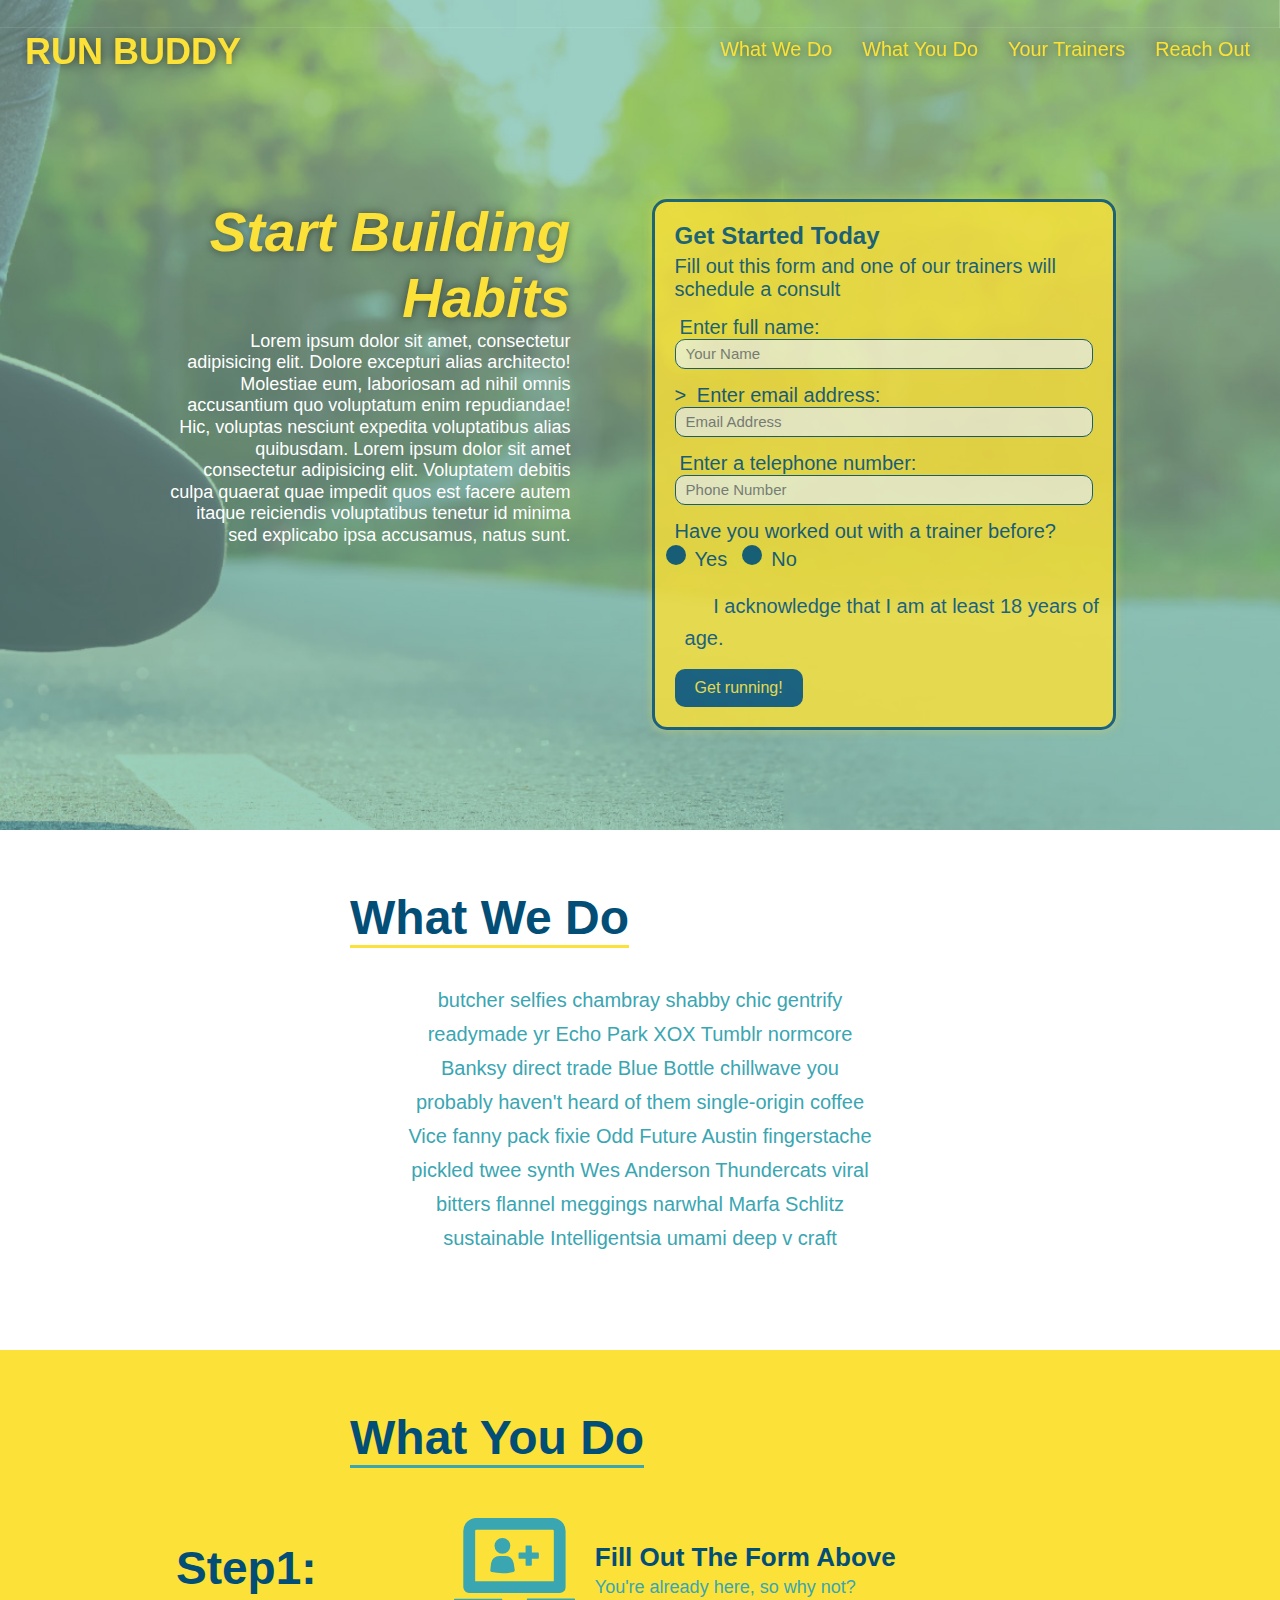
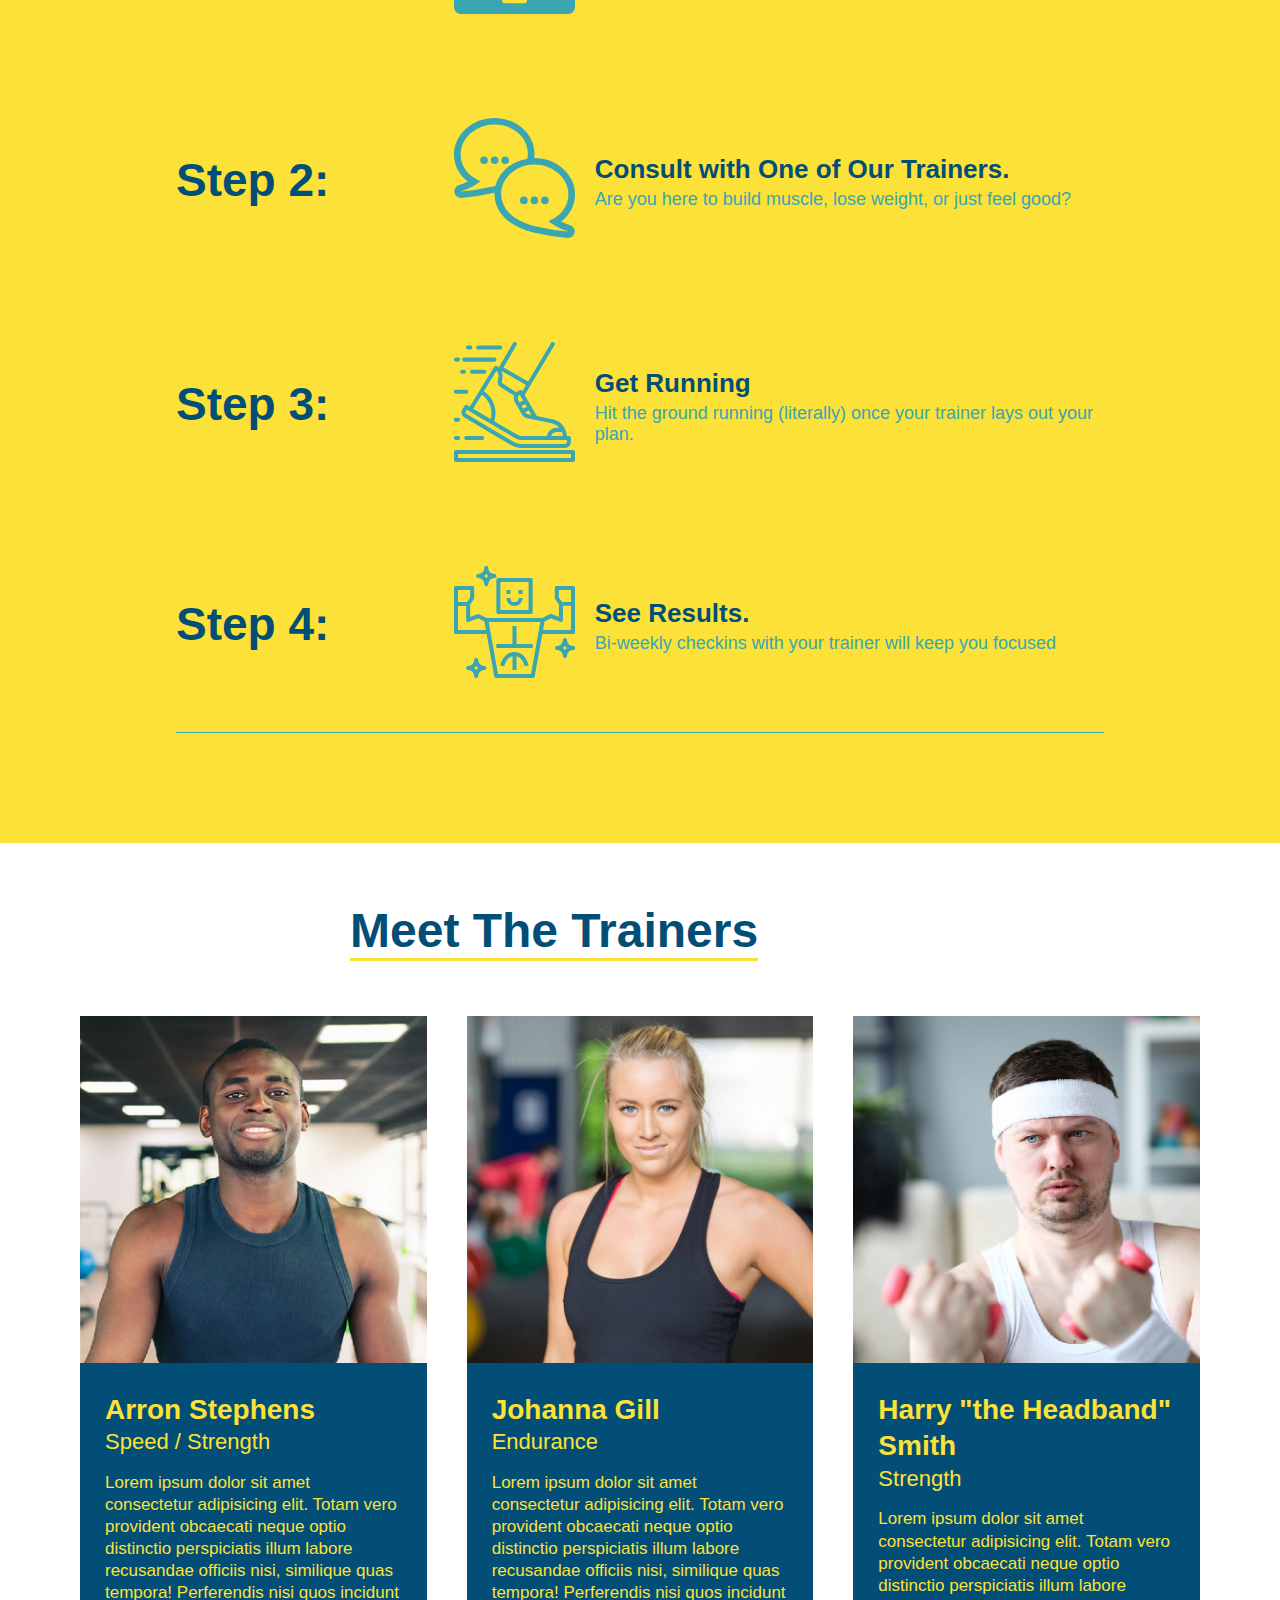
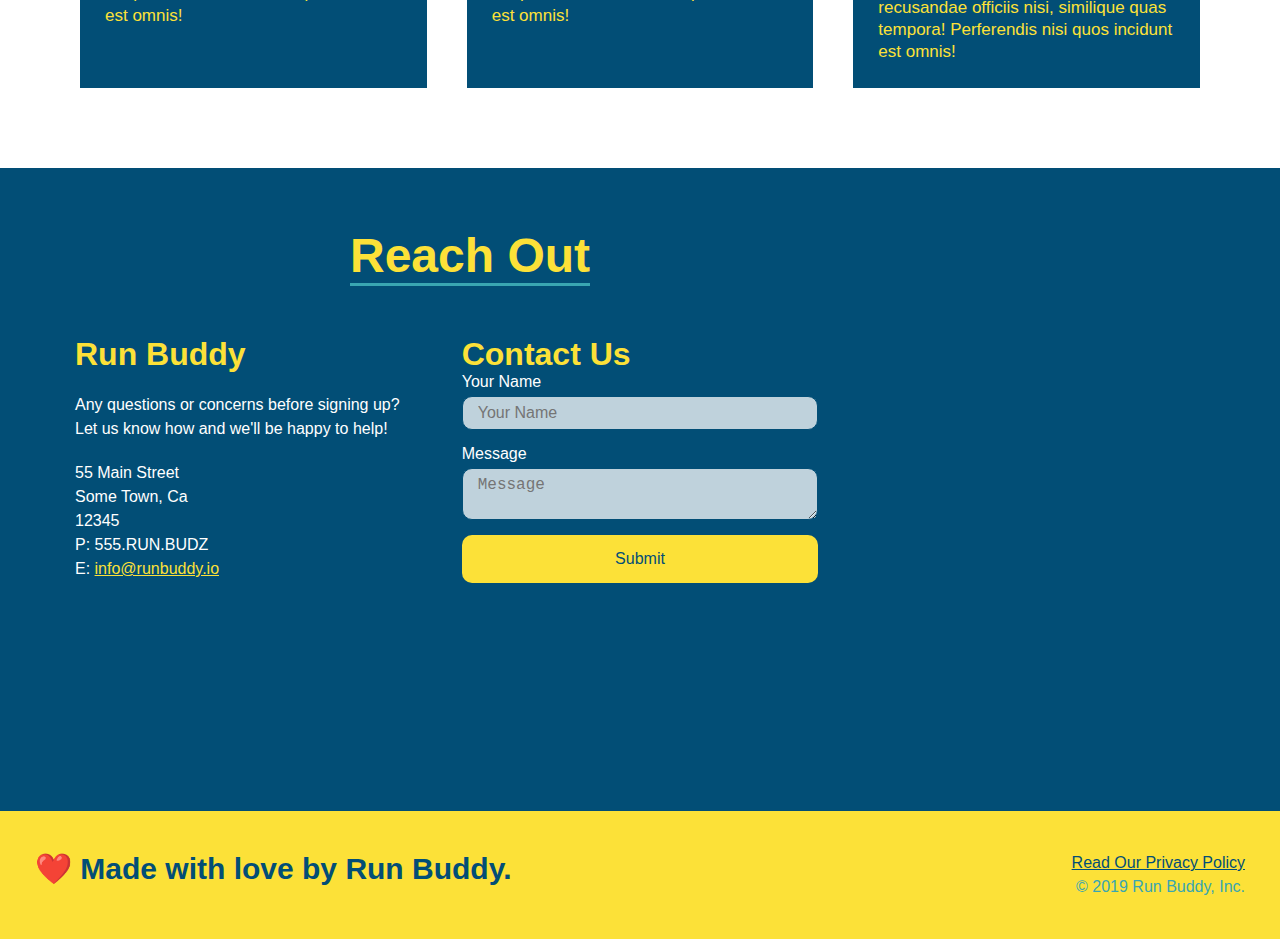
<file: index.html>
<!DOCTYPE html> 
    <html>
        <header>
            <link rel="stylesheet" href="./assets/css/style.css"/> 
            <meta name="viewport" content="width=device-width, initial-scale=1.0"/>   
                <title>
                    Run Buddy
                </title>    
        </header>       
            <body>
                <header>
                     <!-- navigation -->
                 <h1>
                    <a href="/">RUN BUDDY</a> 
                </h1>
                    <nav>
                        <!-- Unordered list element --> 
                        <ul>
                            <!-- List item element -->
                            <li>
                                <!-- Anchor element -->
                                <a href="#what-we-do">What We Do</a>
                            </li>
                            <li>
                                <a href="#what-you-do">What You Do</a>
                            </li>
                            <li>
                                <a href="#your-trainers">Your Trainers</a>
                            </li>
                            <li>
                                <a href="#reach-out">Reach Out </a>
                            </li>
                        </ul>
                    </nav>
                </header>





                <!-- hero/jumbotron -->
                <section class="hero">
                    <div class="hero-cta">
                        <h2>Start Building Habits</h2>
                        <p>Lorem ipsum dolor sit amet, consectetur adipisicing elit. Dolore excepturi alias
                            architecto! Molestiae eum, laboriosam ad nihil omnis accusantium quo voluptatum 
                            enim repudiandae! Hic, voluptas nesciunt expedita voluptatibus alias quibusdam. Lorem ipsum dolor sit amet consectetur adipisicing elit. Voluptatem debitis culpa quaerat quae impedit quos est facere autem itaque reiciendis voluptatibus tenetur id minima sed explicabo ipsa accusamus, natus sunt.
                        </p>
                    </div>
                    <div class="hero-form">
                        <h3>Get Started Today</h3>
                        <p>Fill out this form and one of our trainers will schedule a consult</p>
                        <!-- Add form element -->
                        <form>
                            <label for="name">Enter full name:</label>
                            <input type="text" placeholder="Your Name" name="name" id="name" class="form-input"/> 
                         >  <label for="email">Enter email address:</label>
                            <input type="email" placeholder="Email Address" name="email" id="email" class="form-input"/> 
                            <label for="phone">Enter a telephone number:</label> <!-- Label for="phone" is working with "name=phone"-->
                            <input type="tel" placeholder="Phone Number" name="phone" id="phone" class="form-input"/>
                            <p>Have you worked out with a trainer before?
                                <span class="radio-wrapper">
                                    <input type="radio" name="trainer-confirm" id="trainer-yes"/>
                                    <label for="trainer-yes">Yes</label>
                                </span>
                                <span class="radio-wrapper"> 
                                    <input type="radio" name="trainer=confirm" id="trainer-no"/>
                                    <label for="trainer-no">No</label>
                                </span>
                            </p>
                            <p>
                                <span class="checkbox-wrapper">
                                    <input type="checkbox" name="age-confirm" id="checkbox" />
                                    <label for="checkbox">I acknowledge that I am at least 18 years of age.</label>
                                </span>
                            </p>
                            <button type="submit">
                                Get running!
                            </button>    
                        </form>
                    </div>
                    <!-- end hero -->
                </section>
 
 
 
 
 
 
                <!-- "what we do" section -->
                <section id="what-we-do" class="intro">
                    <div class="flex-row">
                        <h2 class="section-title primary-border">
                            What We Do
                        </h2><!--adding a space between the class allows for different attributes for same class i.e "primary" vs "secondary" border-->
                    </div>    
                    <div class="flex-row">
                        <p>butcher selfies chambray shabby chic gentrify readymade yr Echo Park XOX Tumblr normcore
                        Banksy direct trade Blue Bottle chillwave you probably haven't heard of them single-origin 
                        coffee Vice fanny pack fixie Odd Future Austin fingerstache pickled twee synth Wes Anderson 
                        Thundercats viral bitters flannel meggings narwhal Marfa Schlitz sustainable Intelligentsia
                        umami deep v craft
                        <!-- Typing "lorem" and pressing tab will give you random paragraph -->
                        </p>
                    </div>
                </section>





                <!-- "what you do" section -->
                <section id="what-you-do" class="steps">  
                    <div class="flex-row">
                        <h2 class="section-title secondary-border"> 
                            What You Do
                        </h2>
                    </div>
                    <div class="step">
                        <h3>Step1:</h3>
                        <div class="step-info">
                            <div class="step-img">
                                <img src="./assets/images/step-1.svg" alt=""/> <!--Always add an "alt" no matter what for screen reader purposes-->
                            </div>
                            <div class="step-text">
                                <h4>Fill Out The Form Above</h4>
                                <p>You're already here, so why not?</p>
                            </div>
                        </div> 
                    </div>

                    <div class="step"> <!-- we use <div> here to keep the header and description together for the steps -->
                        <h3>Step 2:</h3>
                        <div class="step-info">
                            <div class="step-img">
                                <img src="./assets/images/step-2.svg" alt=""/>
                            </div>
                            <div class="step-text">
                                <h4>Consult with One of Our Trainers.</h4>
                                <p>Are you here to build muscle, lose weight, or just feel good?</p>
                            </div>
                        </div>  
                    </div>

                    <div class="step">
                        <h3>Step 3:</h3> <!--"span" element can represent an inline element on its own from a class-->
                        <div class="step-info">
                            <div class="step-img">
                                <img src="./assets/images/step-3.svg" alt=""/>
                            </div>
                            <div class="step-text">
                                <h4>Get Running</h4>
                                <p>Hit the ground running (literally) once your trainer lays out your plan.</p>
                            </div>
                        </div>
                    </div>

                    <div class="step">
                        <h3>Step 4:</h3>
                        <div class="step-info">
                            <div class="step-img">
                                <img src="./assets/images/step-4.svg" alt=""/>
                            </div>
                            <div class="step-text">
                                <h4>See Results.</h4>
                                <p>Bi-weekly checkins with your trainer will keep you focused</p>
                            </div>
                        </div>
                    </div>
                </section>     





                <!-- "meet the trainers" section -->
                <!--first trainer-->
                <section id="your-trainers" >
                    <div class="flex-row">
                        <h2 class="section-title primary-border">
                            Meet The Trainers
                        </h2>
                    </div> 
                    <div class="trainers">     
                        <article class="trainer"><!--"article" element used just like a <div> tag, for organizational 
                                                        purposes and screen readers-->
                            <img src="./assets/images/trainer-1.jpg" alt="Arron Stephens in 
                                                                        his workout clothes, ready to pump iron"/>
                            <div class="trainer-bio">
                                <h3 class="trainer-name">Arron Stephens</h3>
                                <h4 class="trainer-role">Speed / Strength</h4>
                                <p>
                                    Lorem ipsum dolor sit amet consectetur adipisicing elit. Totam vero provident
                                    obcaecati neque optio distinctio perspiciatis illum labore recusandae officiis
                                    nisi, similique quas tempora! Perferendis nisi quos incidunt est omnis!
                                </p>
                            </div>
                        </article>
                        
                        <!--second trainer-->
                        <article class="trainer"><!--"article" element used just like a <div> tag, for organizational 
                                                    purposes and screen readers-->
                            <img src="./assets/images/trainer-2.jpg" alt="Johanna Gill cooling off after a workout"/>
                            <div class="trainer-bio">
                                <h3 class="trainer-name">Johanna Gill</h3>
                                <h4 class="trainer-role">Endurance</h4>
                                <p>
                                    Lorem ipsum dolor sit amet consectetur adipisicing elit. Totam vero provident
                                    obcaecati neque optio distinctio perspiciatis illum labore recusandae officiis
                                    nisi, similique quas tempora! Perferendis nisi quos incidunt est omnis!
                                </p>
                            </div>
                        </article> 


                            <!--third trainer-->
                        <article class="trainer"><!--"article" element used just like a <div> tag, for organizational 
                                                purposes and screen readers-->
                            <img src="./assets/images/trainer-3.jpg" alt="Harry Smith wearing a headband and lifting
                                                                            comically small pink weights"/>
                            <div class="trainer-bio">
                                <h3 class="trainer-name">Harry "the Headband" Smith</h3>
                                <h4 class="trainer-role">Strength</h4>
                                <p>
                                    Lorem ipsum dolor sit amet consectetur adipisicing elit. Totam vero provident
                                    obcaecati neque optio distinctio perspiciatis illum labore recusandae officiis
                                    nisi, similique quas tempora! Perferendis nisi quos incidunt est omnis!
                                </p>
                            </div>
                        </article>
                    </div>      
                </section> <!--be sure the </section> end tag is always where it is supposed to be!!-->




                <!-- "reach out" section with interactive map-->
                <section id="reach-out" class="contact">
                    <div class="flex-row">
                        <h2 class="section-title secondary-border">
                            Reach Out
                        </h2>
                    </div>
                    <div class="contact-info">
                        <div>
                            <h3>Run Buddy</h3>
                            <p>
                            Any questions or concerns before signing up?
                            <br />
                            Let us know how and we'll be happy to help!
                            </p>

                            <address> 
                            55 Main Street
                            <br />
                            Some Town, Ca 
                            <br />
                            12345
                            <br />
                            P: 555.RUN.BUDZ 
                            <br />
                            E: <a href="mailto:info@runbuddy.io">info@runbuddy.io</a>
                            </address>
                        </div>    
                        
                        <div class="contact-form">
                            <h3>Contact Us</h3>
                            <form>
                                <label for="contact-name">Your Name</label>
                                <input type="text" id="contact-name" placeholder="Your Name"/>

                                <label for="contact-message">Message</label>
                                <textarea id="contact-message" placeholder="Message"></textarea>

                                <button type="submit">Submit</button>
                            </form>
                        </div>

                        <iframe class="contact-info iframe" 
                        src="https://www.google.com/maps/embed?pb=!1m18!1m12!1m3!1d3229.2560449107755!2d-83.95852648438263!3d35.96516512195445!2m3!1f0!2f0!3f0!3m2!1i1024!2i768!4f13.1!3m3!1m2!1s0x885c3d1384f20937%3A0x68d62b69abb890cf!2s1434%20Mingle%20Ave%2C%20Knoxville%2C%20TN%2037921!5e0!3m2!1sen!2sus!4v1614453236480!5m2!1sen!2sus" 
                        frameborder="0" style="border:0" allowfullscreen> 
                        </iframe>
                    </div>    
                </section>
              
                <!--WATCH YOUR DIV SECTIONS!!! LOTS OF PROBLEMS WHEN MORE DIVS THAN NECESSARY!!!-->
            
            
            
                  <!-- footer -->
                <footer>
                    <h2>❤️ Made with love by Run Buddy.</h2>
                        <div>
                            <!-- "#" symbol acts as a placeholder for a soon-to-be hyperlink -->
                            <a href="./privacy-policy.html">Read Our Privacy Policy</a>
                            <br />
                            <!--"&copy" for copywrite logo-->
                            &copy; 2019 Run Buddy, Inc.
                        </div>    
                </footer>
            </body>
    </html>
</file>
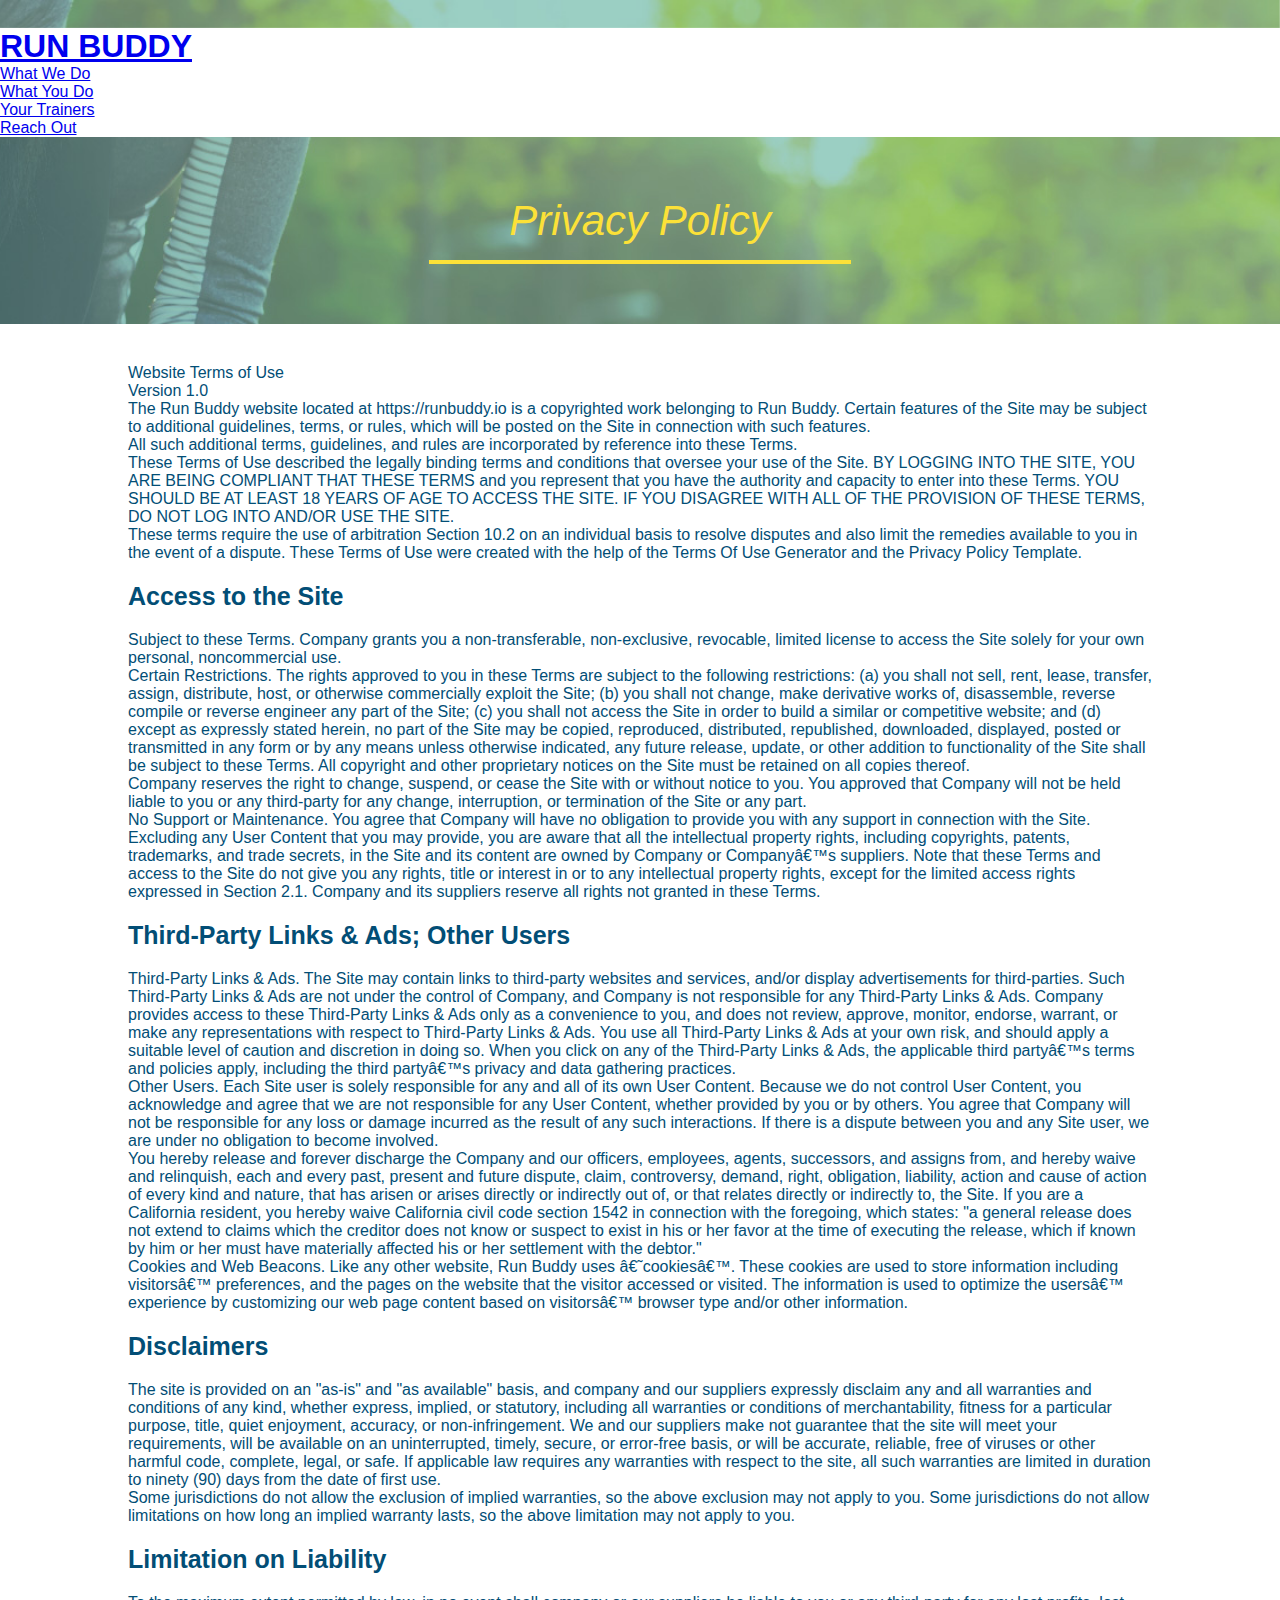
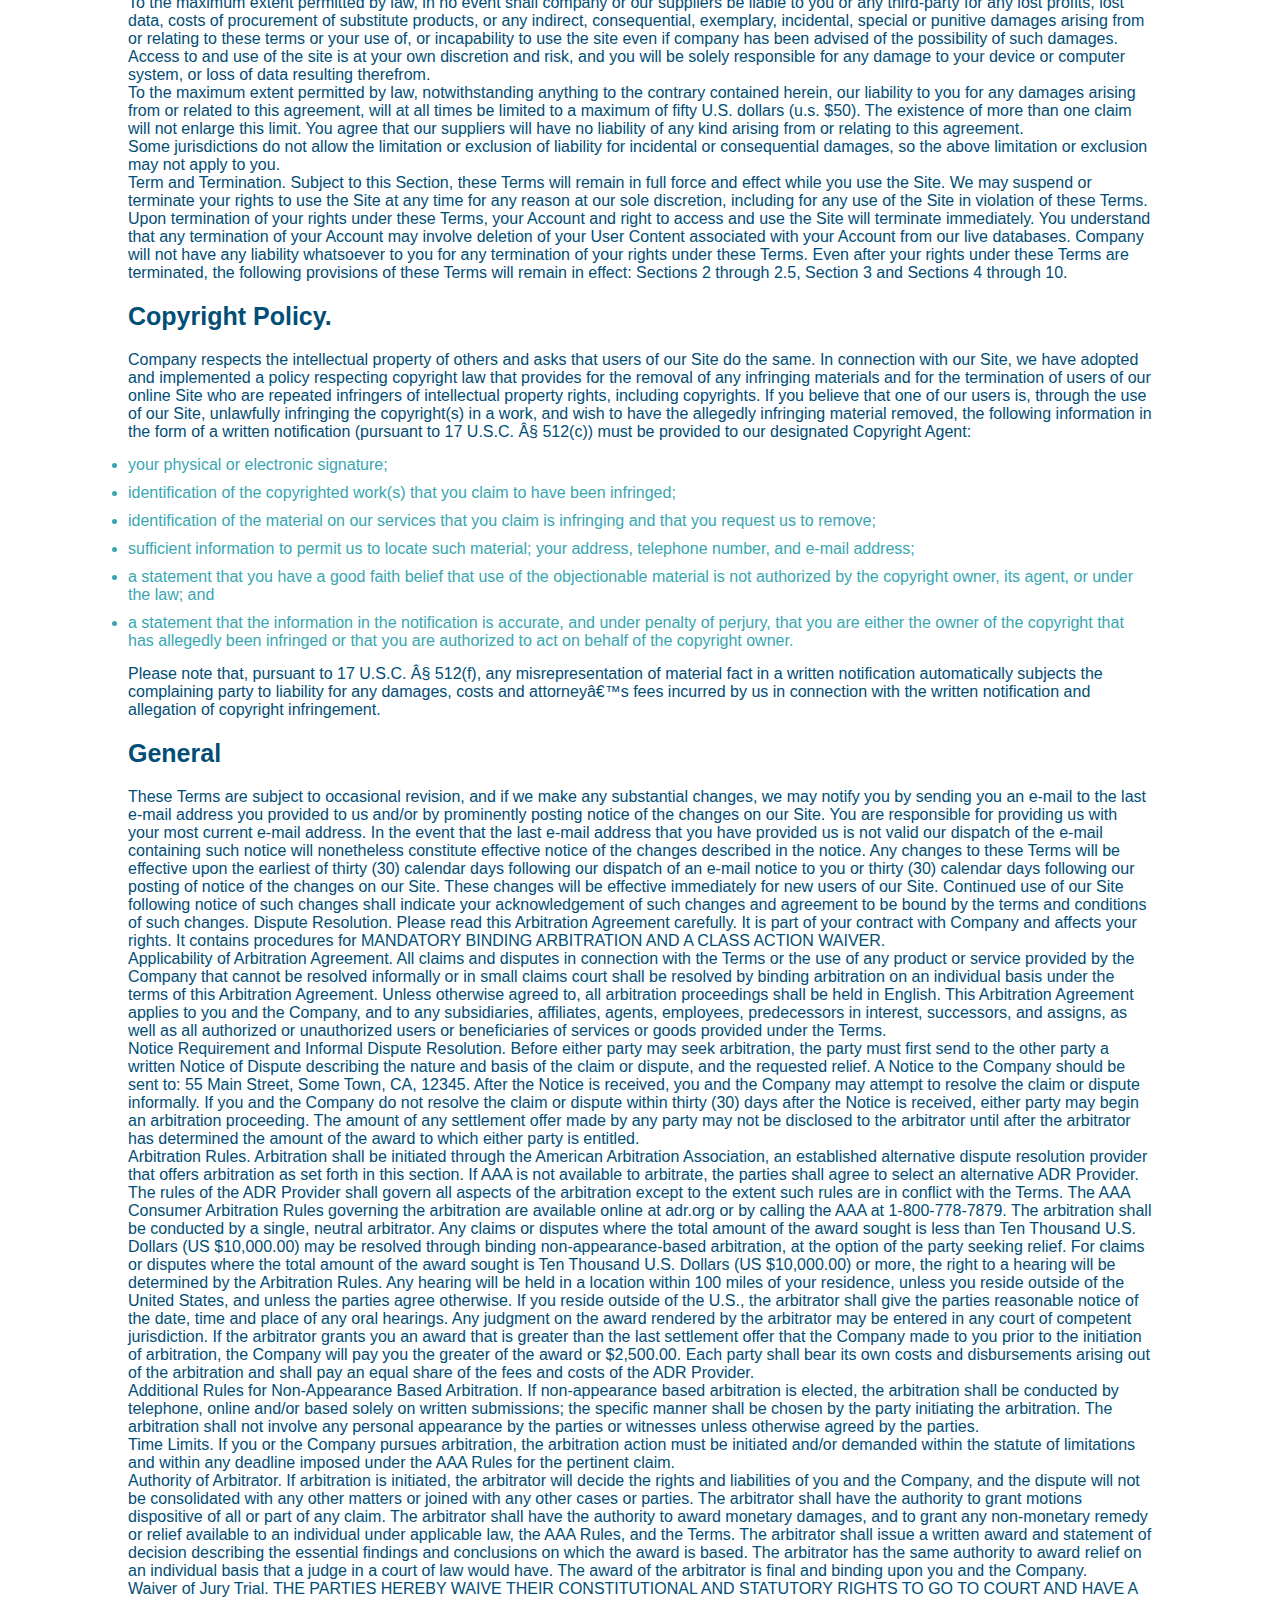
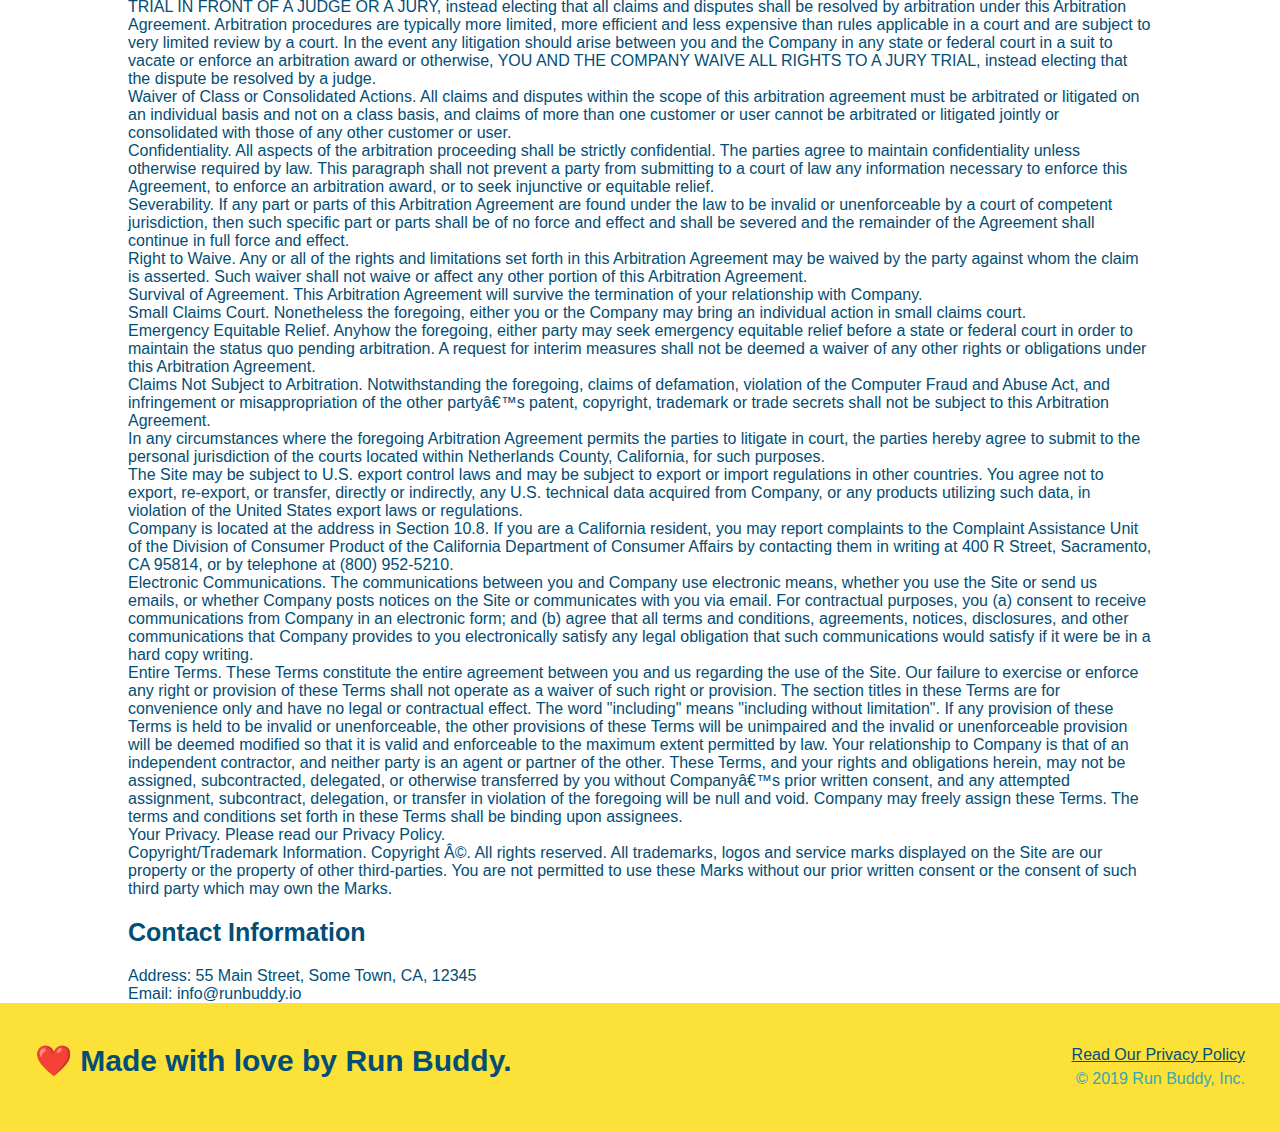
<file: privacy-policy.html>
<!DOCTYPE html>
<html lang="en">
    <header>
        <link rel="stylesheet" href="./assets/css/style.css"/>
        <link rel="stylesheet" href="./assets/css/secondary-styles.css"/><!--connects other css sheet-->
        <meta charset="UTF-8">
        <meta name="viewport" content="width=device-width, initial-scale=1.0"/>
        <title>Privacy Policy - Run Buddy</title> <!--good practice to follow 
                                                    (page title) - (site title) structure-->
    </header>
        <body>
            <head>
            <!-- navigation -->
            <h1>
                <a href="/">RUN BUDDY</a> 
            </h1>
                <nav>
                    <!-- Unordered list element --> 
                    <ul>
                        <!-- List item element -->
                        <li>
                            <!-- these links take you back to the original website sections as labled -->
                            <a href="./index.html#what-we-do">What We Do</a>
                        </li>
                        <li>
                            <a href="./index.html#what-you-do">What You Do</a>
                        </li>
                        <li>
                            <a href="./index.html#your-trainers">Your Trainers</a>
                        </li>
                        <li>
                            <a href="./index.html#reach-out">Reach Out </a>
                        </li>
                    </ul>
                </nav>
            </head>    
                <section class="hero">
                    <h2 class="page-title">
                        Privacy Policy
                    </h2>
                </section>
                <article class="secondary-content"> <!--make sure to style this lump of boringness-->
                     <!--copy the HTML NOT THE PAGE ITSELF-->
                    <p>
                        Website Terms of Use
                      </p>
                
                      <p>
                        Version 1.0
                      </p>
                
                      <p>
                        The Run Buddy website located at https://runbuddy.io is a copyrighted work belonging to Run Buddy. Certain
                        features of the Site may be subject to additional guidelines, terms, or rules, which will be posted on the Site
                        in connection with such features.
                      </p>
                
                      <p>
                        All such additional terms, guidelines, and rules are incorporated by reference into these Terms.
                      </p>
                
                      <p>
                        These Terms of Use described the legally binding terms and conditions that oversee your use of the Site. BY
                        LOGGING INTO THE SITE, YOU ARE BEING COMPLIANT THAT THESE TERMS and you represent that you have the authority
                        and capacity to enter into these Terms. YOU SHOULD BE AT LEAST 18 YEARS OF AGE TO ACCESS THE SITE. IF YOU
                        DISAGREE WITH ALL OF THE PROVISION OF THESE TERMS, DO NOT LOG INTO AND/OR USE THE SITE.
                      </p>
                
                      <p>
                        These terms require the use of arbitration Section 10.2 on an individual basis to resolve disputes and also
                        limit the remedies available to you in the event of a dispute. These Terms of Use were created with the help of
                        the Terms Of Use Generator and the Privacy Policy Template.
                      </p>
                
                      <h3>
                        Access to the Site
                      </h3>
                
                      <p>
                        Subject to these Terms. Company grants you a non-transferable, non-exclusive, revocable, limited license to
                        access the Site solely for your own personal, noncommercial use.
                      </p>
                
                      <p>
                        Certain Restrictions. The rights approved to you in these Terms are subject to the following restrictions: (a)
                        you shall not sell, rent, lease, transfer, assign, distribute, host, or otherwise commercially exploit the Site;
                        (b) you shall not change, make derivative works of, disassemble, reverse compile or reverse engineer any part of
                        the Site; (c) you shall not access the Site in order to build a similar or competitive website; and (d) except
                        as expressly stated herein, no part of the Site may be copied, reproduced, distributed, republished, downloaded,
                        displayed, posted or transmitted in any form or by any means unless otherwise indicated, any future release,
                        update, or other addition to functionality of the Site shall be subject to these Terms. All copyright and other
                        proprietary notices on the Site must be retained on all copies thereof.
                      </p>
                
                      <p>
                        Company reserves the right to change, suspend, or cease the Site with or without notice to you. You approved
                        that Company will not be held liable to you or any third-party for any change, interruption, or termination of
                        the Site or any part.
                      </p>
                
                      <p>
                        No Support or Maintenance. You agree that Company will have no obligation to provide you with any support in
                        connection with the Site.
                      </p>
                
                      <p>
                        Excluding any User Content that you may provide, you are aware that all the intellectual property rights,
                        including copyrights, patents, trademarks, and trade secrets, in the Site and its content are owned by Company
                        or Companyâ€™s suppliers. Note that these Terms and access to the Site do not give you any rights, title or
                        interest in or to any intellectual property rights, except for the limited access rights expressed in Section
                        2.1. Company and its suppliers reserve all rights not granted in these Terms.
                      </p>
                
                      <h3>
                        Third-Party Links & Ads; Other Users
                      </h3>
                
                      <p>
                        Third-Party Links & Ads. The Site may contain links to third-party websites and services, and/or display
                        advertisements for third-parties. Such Third-Party Links & Ads are not under the control of Company, and Company
                        is not responsible for any Third-Party Links & Ads. Company provides access to these Third-Party Links & Ads
                        only as a convenience to you, and does not review, approve, monitor, endorse, warrant, or make any
                        representations with respect to Third-Party Links & Ads. You use all Third-Party Links & Ads at your own risk,
                        and should apply a suitable level of caution and discretion in doing so. When you click on any of the
                        Third-Party Links & Ads, the applicable third partyâ€™s terms and policies apply, including the third partyâ€™s
                        privacy and data gathering practices.
                      </p>
                
                      <p>
                        Other Users. Each Site user is solely responsible for any and all of its own User Content. Because we do not
                        control User Content, you acknowledge and agree that we are not responsible for any User Content, whether
                        provided by you or by others. You agree that Company will not be responsible for any loss or damage incurred as
                        the result of any such interactions. If there is a dispute between you and any Site user, we are under no
                        obligation to become involved.
                      </p>
                
                      <p>
                        You hereby release and forever discharge the Company and our officers, employees, agents, successors, and
                        assigns from, and hereby waive and relinquish, each and every past, present and future dispute, claim,
                        controversy, demand, right, obligation, liability, action and cause of action of every kind and nature, that has
                        arisen or arises directly or indirectly out of, or that relates directly or indirectly to, the Site. If you are
                        a California resident, you hereby waive California civil code section 1542 in connection with the foregoing,
                        which states: "a general release does not extend to claims which the creditor does not know or suspect to exist
                        in his or her favor at the time of executing the release, which if known by him or her must have materially
                        affected his or her settlement with the debtor."
                      </p>
                
                      <p>
                        Cookies and Web Beacons. Like any other website, Run Buddy uses â€˜cookiesâ€™. These cookies are used to store
                        information including visitorsâ€™ preferences, and the pages on the website that the visitor accessed or visited.
                        The information is used to optimize the usersâ€™ experience by customizing our web page content based on visitorsâ€™
                        browser type and/or other information.
                      </p>
                
                      <h3>
                        Disclaimers
                      </h3>
                
                      <p>
                        The site is provided on an "as-is" and "as available" basis, and company and our suppliers expressly disclaim
                        any and all warranties and conditions of any kind, whether express, implied, or statutory, including all
                        warranties or conditions of merchantability, fitness for a particular purpose, title, quiet enjoyment, accuracy,
                        or non-infringement. We and our suppliers make not guarantee that the site will meet your requirements, will be
                        available on an uninterrupted, timely, secure, or error-free basis, or will be accurate, reliable, free of
                        viruses or other harmful code, complete, legal, or safe. If applicable law requires any warranties with respect
                        to the site, all such warranties are limited in duration to ninety (90) days from the date of first use.
                      </p>
                
                      <p>
                        Some jurisdictions do not allow the exclusion of implied warranties, so the above exclusion may not apply to
                        you. Some jurisdictions do not allow limitations on how long an implied warranty lasts, so the above limitation
                        may not apply to you.
                      </p>
                
                      <h3>
                        Limitation on Liability
                      </h3>
                
                      <p>
                        To the maximum extent permitted by law, in no event shall company or our suppliers be liable to you or any
                        third-party for any lost profits, lost data, costs of procurement of substitute products, or any indirect,
                        consequential, exemplary, incidental, special or punitive damages arising from or relating to these terms or
                        your use of, or incapability to use the site even if company has been advised of the possibility of such
                        damages. Access to and use of the site is at your own discretion and risk, and you will be solely responsible
                        for any damage to your device or computer system, or loss of data resulting therefrom.
                      </p>
                
                      <p>
                        To the maximum extent permitted by law, notwithstanding anything to the contrary contained herein, our liability
                        to you for any damages arising from or related to this agreement, will at all times be limited to a maximum of
                        fifty U.S. dollars (u.s. $50). The existence of more than one claim will not enlarge this limit. You agree that
                        our suppliers will have no liability of any kind arising from or relating to this agreement.
                      </p>
                
                      <p>
                        Some jurisdictions do not allow the limitation or exclusion of liability for incidental or consequential
                        damages, so the above limitation or exclusion may not apply to you.
                      </p>
                
                      <p>
                        Term and Termination. Subject to this Section, these Terms will remain in full force and effect while you use
                        the Site. We may suspend or terminate your rights to use the Site at any time for any reason at our sole
                        discretion, including for any use of the Site in violation of these Terms. Upon termination of your rights under
                        these Terms, your Account and right to access and use the Site will terminate immediately. You understand that
                        any termination of your Account may involve deletion of your User Content associated with your Account from our
                        live databases. Company will not have any liability whatsoever to you for any termination of your rights under
                        these Terms. Even after your rights under these Terms are terminated, the following provisions of these Terms
                        will remain in effect: Sections 2 through 2.5, Section 3 and Sections 4 through 10.
                      </p>
                
                      <h3>
                        Copyright Policy.
                      </h3>
                
                      <p>
                        Company respects the intellectual property of others and asks that users of our Site do the same. In connection
                        with our Site, we have adopted and implemented a policy respecting copyright law that provides for the removal
                        of any infringing materials and for the termination of users of our online Site who are repeated infringers of
                        intellectual property rights, including copyrights. If you believe that one of our users is, through the use of
                        our Site, unlawfully infringing the copyright(s) in a work, and wish to have the allegedly infringing material
                        removed, the following information in the form of a written notification (pursuant to 17 U.S.C. Â§ 512(c)) must
                        be provided to our designated Copyright Agent:
                      </p>
                            
                            <ul>
                            <li>
                            your physical or electronic signature;
                            </li>
                            <li>
                            identification of the copyrighted work(s) that you claim to have been infringed;
                            </li>
                            <li>
                            identification of the material on our services that you claim is infringing and that you request us to remove;
                            </li>
                            <li>
                            sufficient information to permit us to locate such material; your address, telephone number, and e-mail
                            address;
                            </li>
                            <li>
                            a statement that you have a good faith belief that use of the objectionable material is not authorized by the
                            copyright owner, its agent, or under the law; and
                            </li>
                            <li>
                            a statement that the information in the notification is accurate, and under penalty of perjury, that you are
                            either the owner of the copyright that has allegedly been infringed or that you are authorized to act on
                            behalf of the copyright owner.
                            </li>
                            </ul>
                    
                      <p>
                        Please note that, pursuant to 17 U.S.C. Â§ 512(f), any misrepresentation of material fact in a written
                        notification automatically subjects the complaining party to liability for any damages, costs and attorneyâ€™s
                        fees incurred by us in connection with the written notification and allegation of copyright infringement.
                      </p>
                
                      <h3>
                        General
                      </h3>
                
                      <p>
                        These Terms are subject to occasional revision, and if we make any substantial changes, we may notify you by
                        sending you an e-mail to the last e-mail address you provided to us and/or by prominently posting notice of the
                        changes on our Site. You are responsible for providing us with your most current e-mail address. In the event
                        that the last e-mail address that you have provided us is not valid our dispatch of the e-mail containing such
                        notice will nonetheless constitute effective notice of the changes described in the notice. Any changes to these
                        Terms will be effective upon the earliest of thirty (30) calendar days following our dispatch of an e-mail
                        notice to you or thirty (30) calendar days following our posting of notice of the changes on our Site. These
                        changes will be effective immediately for new users of our Site. Continued use of our Site following notice of
                        such changes shall indicate your acknowledgement of such changes and agreement to be bound by the terms and
                        conditions of such changes. Dispute Resolution. Please read this Arbitration Agreement carefully. It is part of
                        your contract with Company and affects your rights. It contains procedures for MANDATORY BINDING ARBITRATION AND
                        A CLASS ACTION WAIVER.
                      </p>
                
                      <p>
                        Applicability of Arbitration Agreement. All claims and disputes in connection with the Terms or the use of any
                        product or service provided by the Company that cannot be resolved informally or in small claims court shall be
                        resolved by binding arbitration on an individual basis under the terms of this Arbitration Agreement. Unless
                        otherwise agreed to, all arbitration proceedings shall be held in English. This Arbitration Agreement applies to
                        you and the Company, and to any subsidiaries, affiliates, agents, employees, predecessors in interest,
                        successors, and assigns, as well as all authorized or unauthorized users or beneficiaries of services or goods
                        provided under the Terms.
                      </p>
                
                      <p>
                        Notice Requirement and Informal Dispute Resolution. Before either party may seek arbitration, the party must
                        first send to the other party a written Notice of Dispute describing the nature and basis of the claim or
                        dispute, and the requested relief. A Notice to the Company should be sent to: 55 Main Street, Some Town, CA,
                        12345. After the Notice is received, you and the Company may attempt to resolve the claim or dispute informally.
                        If you and the Company do not resolve the claim or dispute within thirty (30) days after the Notice is received,
                        either party may begin an arbitration proceeding. The amount of any settlement offer made by any party may not
                        be disclosed to the arbitrator until after the arbitrator has determined the amount of the award to which either
                        party is entitled.
                      </p>
                
                      <p>
                        Arbitration Rules. Arbitration shall be initiated through the American Arbitration Association, an established
                        alternative dispute resolution provider that offers arbitration as set forth in this section. If AAA is not
                        available to arbitrate, the parties shall agree to select an alternative ADR Provider. The rules of the ADR
                        Provider shall govern all aspects of the arbitration except to the extent such rules are in conflict with the
                        Terms. The AAA Consumer Arbitration Rules governing the arbitration are available online at adr.org or by
                        calling the AAA at 1-800-778-7879. The arbitration shall be conducted by a single, neutral arbitrator. Any
                        claims or disputes where the total amount of the award sought is less than Ten Thousand U.S. Dollars (US
                        $10,000.00) may be resolved through binding non-appearance-based arbitration, at the option of the party seeking
                        relief. For claims or disputes where the total amount of the award sought is Ten Thousand U.S. Dollars (US
                        $10,000.00) or more, the right to a hearing will be determined by the Arbitration Rules. Any hearing will be
                        held in a location within 100 miles of your residence, unless you reside outside of the United States, and
                        unless the parties agree otherwise. If you reside outside of the U.S., the arbitrator shall give the parties
                        reasonable notice of the date, time and place of any oral hearings. Any judgment on the award rendered by the
                        arbitrator may be entered in any court of competent jurisdiction. If the arbitrator grants you an award that is
                        greater than the last settlement offer that the Company made to you prior to the initiation of arbitration, the
                        Company will pay you the greater of the award or $2,500.00. Each party shall bear its own costs and
                        disbursements arising out of the arbitration and shall pay an equal share of the fees and costs of the ADR
                        Provider.
                      </p>
                
                      <p>
                        Additional Rules for Non-Appearance Based Arbitration. If non-appearance based arbitration is elected, the
                        arbitration shall be conducted by telephone, online and/or based solely on written submissions; the specific
                        manner shall be chosen by the party initiating the arbitration. The arbitration shall not involve any personal
                        appearance by the parties or witnesses unless otherwise agreed by the parties.
                      </p>
                
                      <p>
                        Time Limits. If you or the Company pursues arbitration, the arbitration action must be initiated and/or demanded
                        within the statute of limitations and within any deadline imposed under the AAA Rules for the pertinent claim.
                      </p>
                
                      <p>
                        Authority of Arbitrator. If arbitration is initiated, the arbitrator will decide the rights and liabilities of
                        you and the Company, and the dispute will not be consolidated with any other matters or joined with any other
                        cases or parties. The arbitrator shall have the authority to grant motions dispositive of all or part of any
                        claim. The arbitrator shall have the authority to award monetary damages, and to grant any non-monetary remedy
                        or relief available to an individual under applicable law, the AAA Rules, and the Terms. The arbitrator shall
                        issue a written award and statement of decision describing the essential findings and conclusions on which the
                        award is based. The arbitrator has the same authority to award relief on an individual basis that a judge in a
                        court of law would have. The award of the arbitrator is final and binding upon you and the Company.
                      </p>
                
                      <p>
                        Waiver of Jury Trial. THE PARTIES HEREBY WAIVE THEIR CONSTITUTIONAL AND STATUTORY RIGHTS TO GO TO COURT AND HAVE
                        A TRIAL IN FRONT OF A JUDGE OR A JURY, instead electing that all claims and disputes shall be resolved by
                        arbitration under this Arbitration Agreement. Arbitration procedures are typically more limited, more efficient
                        and less expensive than rules applicable in a court and are subject to very limited review by a court. In the
                        event any litigation should arise between you and the Company in any state or federal court in a suit to vacate
                        or enforce an arbitration award or otherwise, YOU AND THE COMPANY WAIVE ALL RIGHTS TO A JURY TRIAL, instead
                        electing that the dispute be resolved by a judge.
                      </p>
                
                      <p>
                        Waiver of Class or Consolidated Actions. All claims and disputes within the scope of this arbitration agreement
                        must be arbitrated or litigated on an individual basis and not on a class basis, and claims of more than one
                        customer or user cannot be arbitrated or litigated jointly or consolidated with those of any other customer or
                        user.
                      </p>
                
                      <p>
                        Confidentiality. All aspects of the arbitration proceeding shall be strictly confidential. The parties agree to
                        maintain confidentiality unless otherwise required by law. This paragraph shall not prevent a party from
                        submitting to a court of law any information necessary to enforce this Agreement, to enforce an arbitration
                        award, or to seek injunctive or equitable relief.
                      </p>
                
                      <p>
                        Severability. If any part or parts of this Arbitration Agreement are found under the law to be invalid or
                        unenforceable by a court of competent jurisdiction, then such specific part or parts shall be of no force and
                        effect and shall be severed and the remainder of the Agreement shall continue in full force and effect.
                      </p>
                
                      <p>
                        Right to Waive. Any or all of the rights and limitations set forth in this Arbitration Agreement may be waived
                        by the party against whom the claim is asserted. Such waiver shall not waive or affect any other portion of this
                        Arbitration Agreement.
                      </p>
                
                      <p>
                        Survival of Agreement. This Arbitration Agreement will survive the termination of your relationship with
                        Company.
                      </p>
                
                      <p>
                        Small Claims Court. Nonetheless the foregoing, either you or the Company may bring an individual action in small
                        claims court.
                      </p>
                
                      <p>
                        Emergency Equitable Relief. Anyhow the foregoing, either party may seek emergency equitable relief before a
                        state or federal court in order to maintain the status quo pending arbitration. A request for interim measures
                        shall not be deemed a waiver of any other rights or obligations under this Arbitration Agreement.
                      </p>
                
                      <p>
                        Claims Not Subject to Arbitration. Notwithstanding the foregoing, claims of defamation, violation of the
                        Computer Fraud and Abuse Act, and infringement or misappropriation of the other partyâ€™s patent, copyright,
                        trademark or trade secrets shall not be subject to this Arbitration Agreement.
                      </p>
                
                      <p>
                        In any circumstances where the foregoing Arbitration Agreement permits the parties to litigate in court, the
                        parties hereby agree to submit to the personal jurisdiction of the courts located within Netherlands County,
                        California, for such purposes.
                      </p>
                
                      <p>
                        The Site may be subject to U.S. export control laws and may be subject to export or import regulations in other
                        countries. You agree not to export, re-export, or transfer, directly or indirectly, any U.S. technical data
                        acquired from Company, or any products utilizing such data, in violation of the United States export laws or
                        regulations.
                      </p>
                
                      <p>
                        Company is located at the address in Section 10.8. If you are a California resident, you may report complaints
                        to the Complaint Assistance Unit of the Division of Consumer Product of the California Department of Consumer
                        Affairs by contacting them in writing at 400 R Street, Sacramento, CA 95814, or by telephone at (800) 952-5210.
                      </p>
                
                      <p>
                        Electronic Communications. The communications between you and Company use electronic means, whether you use the
                        Site or send us emails, or whether Company posts notices on the Site or communicates with you via email. For
                        contractual purposes, you (a) consent to receive communications from Company in an electronic form; and (b)
                        agree that all terms and conditions, agreements, notices, disclosures, and other communications that Company
                        provides to you electronically satisfy any legal obligation that such communications would satisfy if it were be
                        in a hard copy writing.
                      </p>
                
                      <p>
                        Entire Terms. These Terms constitute the entire agreement between you and us regarding the use of the Site. Our
                        failure to exercise or enforce any right or provision of these Terms shall not operate as a waiver of such right
                        or provision. The section titles in these Terms are for convenience only and have no legal or contractual
                        effect. The word "including" means "including without limitation". If any provision of these Terms is held to be
                        invalid or unenforceable, the other provisions of these Terms will be unimpaired and the invalid or
                        unenforceable provision will be deemed modified so that it is valid and enforceable to the maximum extent
                        permitted by law. Your relationship to Company is that of an independent contractor, and neither party is an
                        agent or partner of the other. These Terms, and your rights and obligations herein, may not be assigned,
                        subcontracted, delegated, or otherwise transferred by you without Companyâ€™s prior written consent, and any
                        attempted assignment, subcontract, delegation, or transfer in violation of the foregoing will be null and void.
                        Company may freely assign these Terms. The terms and conditions set forth in these Terms shall be binding upon
                        assignees.
                      </p>
                
                      <p>
                        Your Privacy. Please read our Privacy Policy.
                      </p>
                
                      <p>
                        Copyright/Trademark Information. Copyright Â©. All rights reserved. All trademarks, logos and service marks
                        displayed on the Site are our property or the property of other third-parties. You are not permitted to use
                        these Marks without our prior written consent or the consent of such third party which may own the Marks.
                      </p>
                
                      <h3>
                        Contact Information
                      </h3>
                
                      <p>
                        Address: 55 Main Street, Some Town, CA, 12345
                      </p>
                
                      <p>
                        Email: info@runbuddy.io
                      </p>
                </article>
            <footer>
                <h2>❤️ Made with love by Run Buddy.</h2>
                    <div>
                        <!-- got rid of "href" because we don't want people clicking link twice -->
                    <a href="#">Read Our Privacy Policy</a>
                        <br />
                        <!--"&copy" for copywrite logo-->
                        &copy; 2019 Run Buddy, Inc.
                    </div>    
            </footer>
        </body>   
</html>
</file>
<file: assets/css/style.css>
:root {
    --primary-color: #fce138;/*this allows us to play around with color schemes MUCH quicker*/
    --secondary-color: #024e76;
    --tertiary-color: #39a6b2;
}

* {
    margin: 0;
    padding: 0;
    box-sizing: border-box;
}

body
    /* This is how we comment in CSS */
    {
        color: var(--tertiary-color);
        font-family: Helvetica, Arial, sans-serif;
    }

header
    /*apply style to <header> It WAS 20, not 4 px, but did not seem to work properly for the width
    I changed from the default padding code and used this and tweaked things. From left to right, TOP  RIGHT  BOTTOM  LEFT */
    {
        padding: 3px 15px 25px 25px;
        background-color: var(--tertiary-color);
        display: flex;/*puts the parent element <header> and children <h1> and <av> in a row, and evenly spaced apart*/
                        /*to change "row" to "column" use flex-direction: column;*/
        justify-content: space-between;/*calculates the unused space of the header and spreads child and parent evenly*/
        flex-wrap: wrap;/*allows for header children to stack when window gets smaller*/
        position: sticky;
        top: 0;
        position: -webkit-sticky;/*these last 3 declarations are for Safari browser, because it needed a vendor prefix to work properly*/
        position: sticky;             /*Always put prefixed version before finalized version*/
        top: 0;
        background-image: url("../images/hero-bg.jpg");
        background-size: cover;
        background-position: center;
        background-attachment: fixed;
        background-position: 80%;
        z-index: 9999; /*bring this element to the front, lower z-index pushes it to the back*/
    }

    /*"inline" moves the link options into blue header bar*/
header h1 {
    font-weight: bold;
    font-size: 36px;
    color: var(--primary-color);
    margin: 0px;
    text-shadow: 0 0 10px rgba(0, 0, 0, 0.5);
            }

    /*Removes the underline and changes the color*/        
header a {
    text-decoration: none;
    color: var(--primary-color);
}

/*Moves <nav> element to the right side*/
header nav {
    /*"7px" is top and bottom, "0px" is left and right*/
    margin: 7px 0;
}

header nav ul {
    display: flex;
    flex-wrap: wrap;
    justify-content: space-between; /*all of this makes the resizing of the window easier and cleaner for children to stack*/
    align-items: center;/*vertically centers the content (children)*/
    list-style: none;/*puts children in a list when resizing*/
}


header nav ul li a {
    padding: 10px 15px;
    font-weight: lighter;
    font-size: 1.55vw;/*viewport width - telling browser that font size should be roughly 1.55% of window's overall width*/
    text-shadow: 0 0 10px rgba(0, 0, 0, 0.5);
}

header nav ul li a:hover {/*puts yellow border around when cursor is hovered over nav items*/
    background: var(--primary-color);
    color: var(--secondary-color);
    border-radius: 15px;
    text-shadow: none;
}

/*Added the solid yellow footer bar  --  40px is top and bottom, 35px is left and right sides for padding*/
footer {
    justify-content: space-between;
    flex-wrap: wrap;
    display: flex;
    background: var(--primary-color);
    width: 100%;
    padding: 40px 35px;
}

footer h2 {
    color: var(--secondary-color);
    font-size: 30px;
    margin: 0;
}

/*Sends text to the right side of the webpage and centers it*/
footer div {
    line-height: 1.5;/*"line-height" property assigns how much vertical space between lines*/
    text-align: right;
}

/*Simply changed the color of "Read Our Privacy Policy*/
footer a {
    color: var(--secondary-color);
}

/*End of Mod 1 Less 2*/

/*padding spreads out the elements in the hero section nicely, CSS box model*/
section {
    padding: 60px;
}

/*HERO STYLE START*/

.hero {
    background-image: url("../images/hero-bg.jpg");
    background-size: cover;
    background-position: center;
    display: flex;
    flex-wrap: wrap;
    justify-content: center;
    align-items: flex-start;
    background-attachment: fixed;
    background-position: 80%;
    
}

.hero-form { 
    background-color: var(--primary-color);
    padding: 20px;
    color: var(--secondary-color);
    border-style: solid; /*can combine these three like this: border: solid 3px var(--secondary-color);*/
    border-width: 3px;
    border-color: var(--secondary-color);
    width: 40%;
    margin: 3.5%;
    box-shadow: 0 0 10px rgba(252, 225, 56, 0.5);
    border-radius: 15px;/*trims and rounds borders of boxes*/
    opacity: .8;/*dont know if this is right*/
}

.hero-form h3 {
    font-size: 24px;
    margin: 0;
}

.hero-form p {
    margin: 5px 0 15px 0;/*this allowed me to align the "fill out this form" sentence properly*/
}

.form-input {/*spaces the 3 text fields out nicely and brings things together*/
    border: 1px solid var(--secondary-color);
    display: block;
    padding: 7px, 15px;
    font-size: 15px; /*size of placeholder*/
    color:var(--secondary-color);
    width: 100%;
    height: 30px;
    margin-bottom: 15px;
    padding-left: 10px;/*moving placeholders into their text field to make it look nice and indented*/
    border-radius: 10px;
    background-color: rgba(255, 255, 255, .75);/*puts white border box around text fields when selecting them to type in*/
}

.form-input:focus {
    background-color: rgba(255, 255, 255, 1);
    outline: none;
}

.hero-form label {
    margin: 0 5px;
}

.hero-form button {/*makes the "get running" button bigger and nicer looking*/
    color:var(--primary-color);
    background-color: var(--secondary-color);
    border: none;
    padding: 10px 20px;
    font-size: 16px;
    border-radius: 10px;
}

.hero-form button:hover {/*light-blue "get running" button when hovered over*/
    background-color: var(--tertiary-color);
}

.hero-cta {
    width: 35%;
    text-align: right;
    margin: 3.5%;
    color: #fff;
    font-size: 18px;
    line-height: 1.2;
}

.hero-cta h2 {
    font-style: italic;
    font-size: 55px;
    color: var(--primary-color);
    text-shadow: 0 0 10px rgba(0, 0, 0, 0.5);
}

/* hero style end */

.intro p {/*styled all of the 'what we do' paragraph*/
    line-height: 1.7;
    color: var(--tertiary-color);
    width: 80%;
    font-size: 20px;
    margin: 0 auto;/*centers the paragraph (and most non text content), ONLY WORKS FOR HORIZONTAL CENTERING*/
    text-align: center;
}

.steps {
    background: var(--primary-color);
}

.section-title { /*this class was specified for combining the old code with .intro h2 and .steps h2 because they were so similar
                    REMEMBER the DRY rule, DON'T REAPEAT YOURSELF*/
    font-size: 48px;/*48px is a good all around font size for any screen*/
    color: var(--secondary-color);
    border-bottom: 3px solid;
}

.primary-border {/*used with h2 in What We Do section*/
    border-color: var(--primary-color);
}

.secondary-border {
    border-color: var(--tertiary-color);
}

.step h3 {
    color: var(--secondary-color);
    font-size: 46px;
    flex: 1 30%;
}  

.step-info {
    display: flex;
    flex-wrap: wrap;
    align-items: center;
    flex: 2 70%;
}

.step-img {
    flex: 1 12%;
    margin-right: 20px;
}

.step-text {
    flex: 12;/*allows for 12 times the unused space than .step-img, but .step-img must be at LEAST 12 percent of width of .step-info*/
}

.step-img img{
    max-width: 100%;
}

.step-text p {
    color: var(--tertiary-color);
    font-size: 18px;
}

.step-text h4 {
    font-size: 26px;
    line-height: 1.5;
    color: var(--secondary-color);
}

.step {
    margin: 50px auto;
    padding-bottom: 50px;
    width: 80% ;    border-bottom: 1px solid var(--tertiary-color);
    display: flex;
    flex-wrap: wrap;
    align-items: center;
    justify-content: space-between;
}

.step:not(:last-child) {
    border-bottom: none;
}

.trainers { 
    width: 100%;
    margin: 0 auto;
    display: flex;
    flex-wrap: wrap;
    justify-content: space-around;
}

.trainer {/*creates border around all text and image with padding (margin) and colors it*/
    margin: 20px;
    background: var(--secondary-color);
    color: var(--primary-color);
    flex: 1;/*If all flexbox children have a value of flex: 1, that means they'll share any extra space evenly.*/
}

.trainer img {/*adjusts image to appropriate size for mock up, and left aligns and centers it*/
    width: 100%;
}

.trainer-bio {/*takes the bio text and centers it to the right within the <div> child of article*/
    padding: 25px;
    line-height: 1.3;
}

.text-left {/*a utility class that left-align's the paragraph for trainers, in this
            case, for Arron Stephens*/
    text-align: left;
}

.text-right {/*same thing as above, except for the middle trainer to RIGHT align the text*/
    text-align: right;
}

.trainer-bio h3 {/*corrects the header name and the rest of the text*/
    font-size: 28px;
}

.trainer-bio h4 {/* makes h4 (speed/str) properly line up higher than paragraph
                text, and makes it less BOLD*/
    font-weight: lighter;
    font-size: 22px;
    margin-bottom: 15px;
}

.trainer-bio p {/*properly sizes font of paragraph and line height in between lines*/
    font-size: 17px;
}

/* REACH OUT STYLES START */

.contact {/*puts the dark blue backround on this section, and centers things*/
    background: var(--secondary-color);
}

.contact h2 {
    color: var(--primary-color);
}

.contact-info iframe {/*we specify each iframe because there can be multiple on a webpage.*/
        /*"iframe" is the only name that worked, .contact-info iframe did not. WHY?*/    
    height: 400px;
}

.contact-info div {
    color: white;
}

.contact-info {
    display: flex;
    justify-content: space-between;
    flex-wrap: wrap;
    color: white;
}

.contact-info > * {/*the > symbols mean's looking specifically for direct children of the element listed first*/
    flex: 1;
    margin: 15px;
}

.contact-info h3 {
    color: var(--primary-color);
    font-size: 32px;
}

.contact-info p, .contact-info address { /*you can make 2 classes in the same line...apparently?*/
    margin: 20px 0;
    line-height: 1.5;
    font-size: 16px;
    font-style: normal;
}

.contact-form input, .contact-form textarea {
    border: 1px solid var(--secondary-color);
    display: block;
    padding: 7px 15px;
    font-size: 16px;
    color: var(--secondary-color);
    width: 100%;
    margin-bottom: 15px;
    margin-top: 5px;
    border-radius: 10px;
    background-color: rgba(255, 255, 255, .75);
}

.contact-form input:focus, .contact-form textarea:focus {
    background-color: rgba(255, 255, 255, 1);
    outline: none
}

.contact-form button {
    width: 100%;
    border: none;
    background: var(--primary-color);
    color: var(--secondary-color);
    text-align: center;
    padding: 15px 0;
    font-size: 16px;
    border-radius: 10px;
}

.contact-form button:hover {/*light blue when hovered over "submit" button*/
    color: var(--primary-color);
    background: var(--tertiary-color);
}

.contact-info a {
    color: var(--primary-color);
}

/* REACH OUT STYLES END */

/* homepage hero */

.hero {
    margin: 0px;
    background-color: white;
    font-size: 20px;
    color: blue;
}

/* SECONDARY PAGE HERO */
.hero-secondary {
    margin: 20px;
    background-color: black;
    font-size: 20px;
    color: red;
}

.flex-row {
    display: flex;
    text-align: center;
    margin: 0 auto 35px auto;
    width: 50%;
}

/*MEDIA QUERY FOR SMALLER KESKTOP SCREENS AND SMALLER*/
@media screen and (max-width: 980px) {
    header {
        padding-bottom: 0;
        justify-content: center;
        position: relative; /*gets rid of stickiness for the smaller sizes*/
    }

    header h1 {
        /*this will be applied on any screen smaller than 980px*/
        width: 100%;
        text-align: center;
    }

    header nav ul {
        margin-top: 20px;
        width: 100%;
        justify-content: center;;
    }

    header nav ul li a {
        font-size: 20px;
    }

    footer h2, footer div {
        text-align: center;
        width: 100%;
    }

    .hero-cta, .hero-form {
        width: 100%;
    }

    .hero-cta {
        text-align: center;
    }

    .section-title {
        width: 80%;
    }

    .trainer {
        flex: 0 70%;
    }

    .contact-info iframe {
        flex: 1 100%;/* the two properties the 1 and 100 are representing are flex-grow and flex-basis */
    }
}

/*MEDIA QUERY FOR TABLETS AND SMALLER*/
@media screen and (max-width: 768px) {
    section {
        /* this will be applied on any screen between 768px and 575px*/
        padding: 30px 15px;
    }

    .section-title {
        width: 100%;
    }

    .step h3 {
        flex: 1 100%;
        text-align: center;
    }

    .step-info {
        flex: 2 100%;
        text-align: center;
        justify-content: center;
    }

    .step-img {
        flex: 0 32%;
        margin-right: 0;
        margin-top: 15px;
        margin-bottom: 15px;
    }

    .step-text {
        flex: 100%;
    }
}

/*MEDIA QUERY FOR MOBILE PHONES AND SMALLER*/
@media screen and (max-width: 575px) {
    .hero-form button {
        /*this will be applied on any screen smaller than 575px*/
        width: 95%;
    }

    .section-title {
        width: 100%;
    }

    .intro p {
        width: 100%;
    }

    .trainer {
        flex: 0 100%;
    }

    .contact-info {
        text-align: center;
    }

    .contact-info > * {
        flex: 0 100%;
    }

    .contact-form {
        order: 3;
    }
}

.checkbox-wrapper input, .radio-wrapper input {/*hides the old "yes and no" and "checkbox" options*/
    opacity: 0;
}

.checkbox-wrapper label, .radio-wrapper label {
    position: relative;
    left: 10px;
    margin: 10px;
    line-height: 1.6;
}

.checkbox-wrapper label::before .radio-wrapper label::before {
    content: "";
    height: 20px;
    width: 20px;
    background: rgba(255, 255, 255, .75);
    border: 1px solid var(--secondary-color);
    position: absolute;
    top: -4px;
    left: -30px;
}

.radio-wrapper label::before {
    border-radius: 50%;
}

.radio-wrapper label::after {
    content: "";
    width: 20px;
    height: 20px;
    border-radius: 50%;
    background: var(--secondary-color);
    position: absolute;
    left: -29px;
    top: -3px;
    background-image: radial-gradient(circle, var(--tertiary-color), var(--secondary-color)
}

.checkbox-wrapper label::after {
    content: "";
    height: 6px;
    width: 14px;
    border-left: 2px solid var(--secondary-color);
    border-bottom: 2px solid var(--secondary-color);
    position: absolute;
    left: -26px;
    top: 1px;
    transform: rotate(-58deg);
}

.checkbox-wrapper input + label, 
.radio-wrapper input + label {
    content: none;
}

.checkbox-wrapper input:checked + label::after,
.radio-wrapper input:checked + label::after {
    content: "";
}
</file>
<file: assets/css/secondary-styles.css>
.hero { /*centers "privacy policy" header and puts in where it needs to be*/
    background-position: bottom;
    height: auto;
    text-align: center;
    margin-bottom: 40px;
}

.page-title {
    color: #fce138;
    display: inline-block;
    border-bottom: 4px solid #fce138;
    padding: 0 80px 15px 80px;
    font-weight: normal;
    font-size: 42px;
    font-style: italic;
}

.secondary-content {
    width: 80%;
    margin: auto;
    color: #024e76;
}

.secondary-content h3 {
    font-size: 25px;
    margin: 20px 0;
}

.secondary content p {
    font-size: 16px;
    line-height: 1.5;
    margin: 20px 0;
}

.secondary-content ul {
    margin: 15px 0 15px 0;
}

.secondary-content li {
    color: #39a6b2;
    margin: 10px 0 10px 0;
}
</file>
